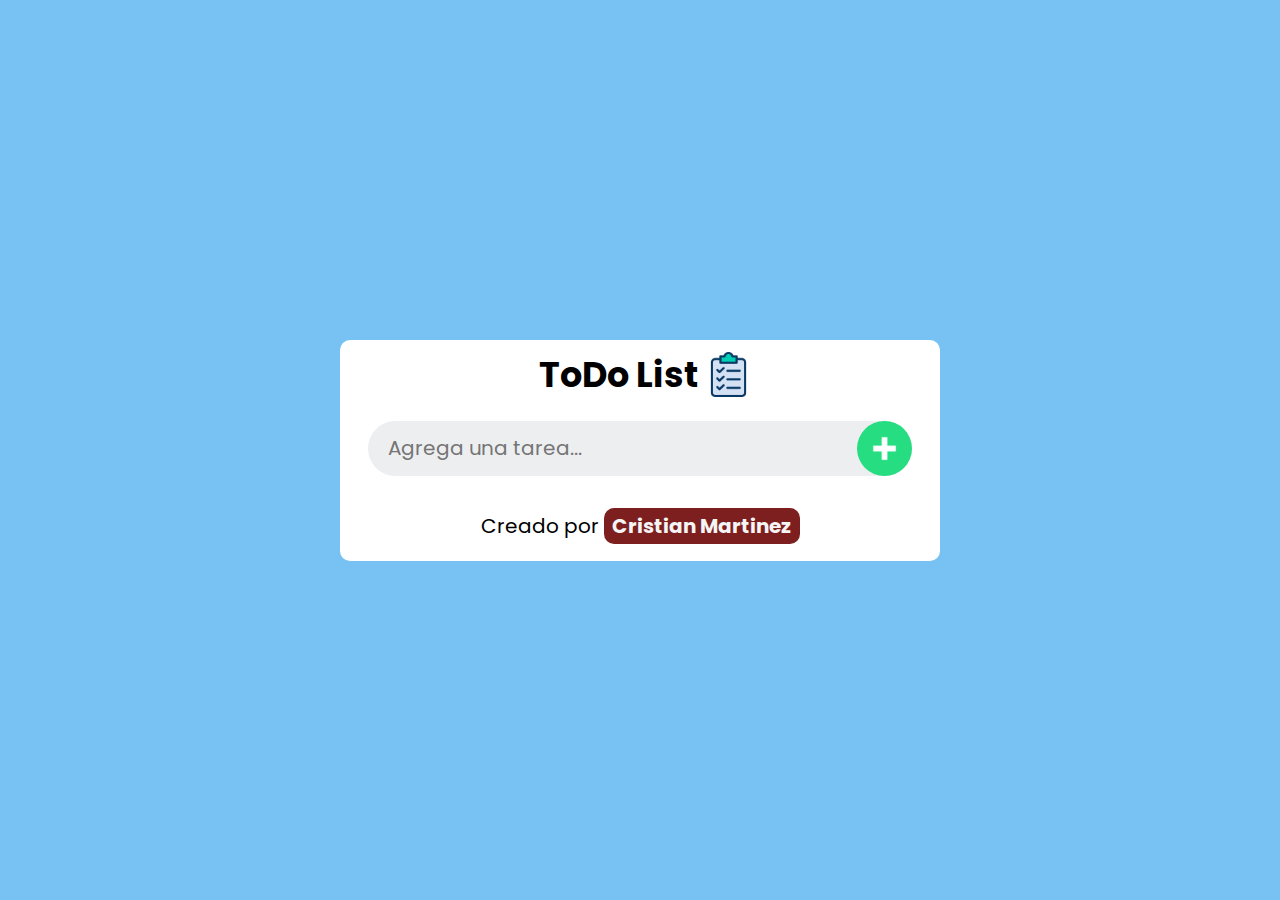
<file: index.html>
<!doctype html>
<html lang="es">
  <head>
    <meta charset="UTF-8" />
    <meta name="viewport" content="width=device-width, initial-scale=1.0" />
    <title>ToDo list App</title>
    <link rel="stylesheet" href="styles.css" />
  </head>
  <body>
    <div class="container">
      <div class="toDo-header">
        <h2 id="title">ToDo List</h2>
        <img src="img/task-icon.png" height="45px" alt="" />
      </div>
      <div class="toDo-body">
        <input
          type="text"
          id="toDo-list-text"
          class="toDo-input"
          maxlength="35"
          placeholder="Agrega una tarea..."
        />
        <img
          src="img/add-task.png"
          height="30px"
          alt="+"
          id="add-task-btn"
          onclick="addTask()"
        />
      </div>
      <h5 id="alertMsg"></h5>
      <ul id="list-items" class="list-items"></ul>

      <div class="footer">
        <p>Creado por <a href="https://github.com/martinez1705cristian-eng"  target="_blank" class="autor">Cristian Martinez</a></p>
      </div>
    </div>

    <script src="app.js"></script>
  </body>
</html>
</file>
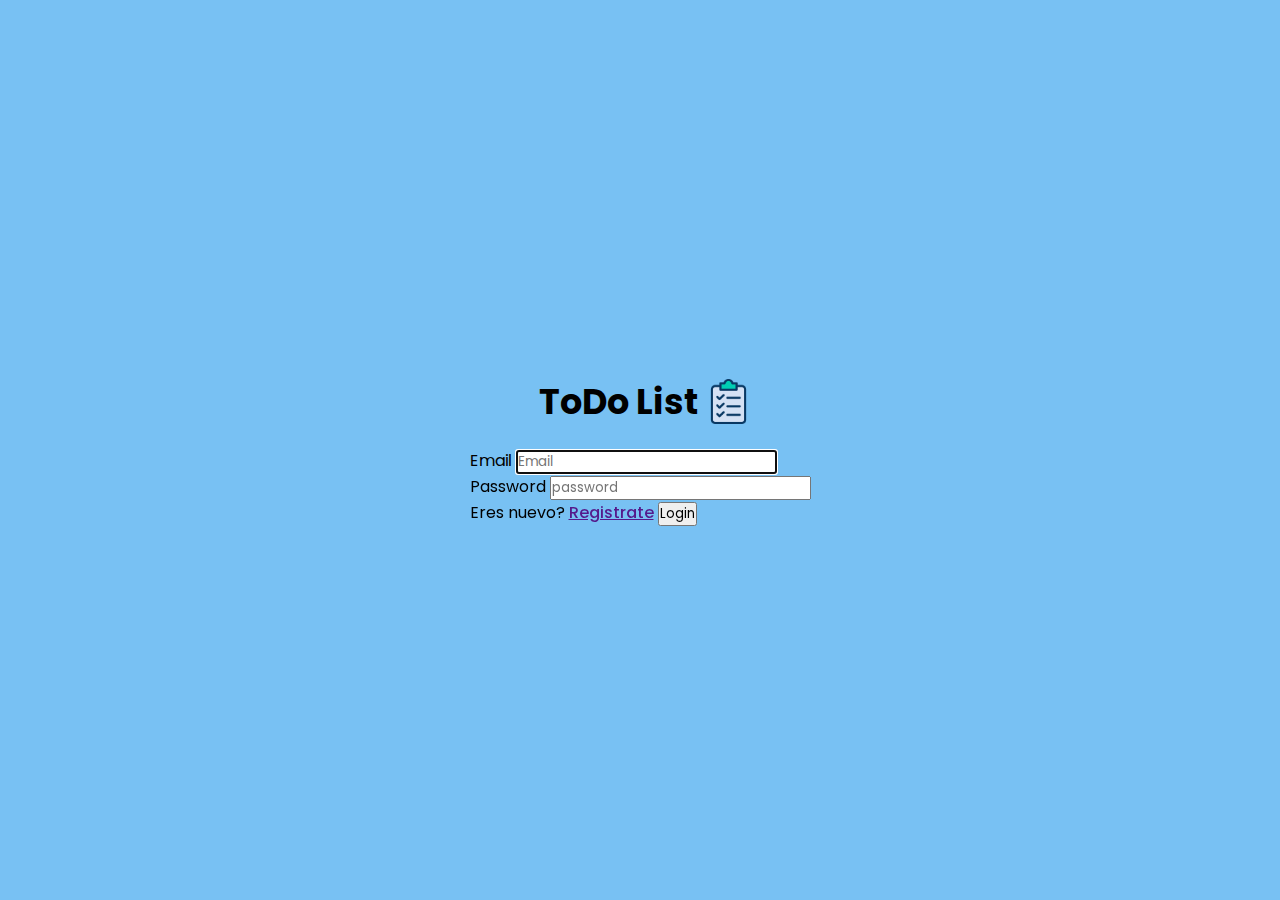
<file: login.html>
<!doctype html>
<html lang="es">
  <head>
    <meta charset="UTF-8" />
    <meta name="viewport" content="width=device-width, initial-scale=1.0" />
    <title>Login TodoList App</title>
    <link rel="stylesheet" href="styles.css" />
  </head>
  <body>
    <div class="container-login">
      <div class="toDo-header">
        <h2 id="title">ToDo List</h2>
        <img src="img/task-icon.png" height="45px" alt="" />
      </div>
      <form action="" id="login-form">
        <div class="form-group email">
          <label for="email">Email</label>
          <input type="email" id="email" placeholder="Email" required autofocus/>
        </div>
        <div class="form-group password">
          <label for="password">Password</label>
          <input
            type="password"
            id="password"
            placeholder="password"
            required
          />
        </div>
        <div class="btns-form">
          <span class="register-text"
            >Eres nuevo? <a href="" class="register-btn" style="font-weight: 500;">Registrate</a></span
          >
          <button type="submit" id="login-btn">Login</button>
        </div>
      </form>
    </div>

    <script src="login.js"></script>
  </body>
</html>
</file>
<file: styles.css>
@import url("https://fonts.googleapis.com/css2?family=Poppins:wght@400;500;600&display=swap");

* {
  font-family: "Poppins", sans-serif;
  padding: 0px;
  margin: 0px;
  box-sizing: border-box;
}

body {
  background-color: #78c1f3;
  min-height: 100vh;
  display: flex;
  align-items: center;
  justify-content: center;
}

.container {
  background-color: #ffffff;
  padding: 8px 8px 20px 8px;
  border-radius: 10px;
  max-width: 600px;
  width: 80%;
}

#title {
  font-size: 35px;
}

.toDo-header {
  display: flex;
  gap: 8px;
  padding-left: 10px;
  justify-content: center;
  align-items: center;
  margin-bottom: 20px;
}

.toDo-body {
  margin: 0 20px;
  display: flex;
  align-items: center;
  justify-content: space-between;
  background: #edeef0;
  border-radius: 30px;
  padding-left: 20px;
  margin-bottom: 25px;
}

.toDo-body input {
  flex: 1;
  border: none;
  outline: none;
  background: transparent;
  padding: 10px 0px;
  font-size: 20px;
}

.toDo-body img {
  cursor: pointer;
  border-radius: 50%;
  height: 55px;
  width: 55px;
}

 

li {
    margin: 0 20px;
  list-style: none;
  font-size: 18px;
  cursor: pointer;
  padding: 10px;
  display: flex;
  align-items: center;
  justify-content: space-between;
  background: #edeef0;
  margin-bottom: 10px;
  border-radius: 5px;
}

h5 {
  font-size: 20px;
  text-align: center;
  margin-bottom: 10px;
  color: green;
}

.task-controls {
  width: 40px;
  height: 40px;
  padding: 3px;
  margin-right: 5px;
}

.footer {
 display: flex;
 justify-content: center;
 padding-top: 10px;
}
.footer > *{
  font-size: 20px;
}

.autor{
  outline: none;
  text-decoration: none;
  color: whitesmoke;
  font-weight: bold;
  background-color:rgb(126, 31, 31);
  padding: 4px 8px;
  border-radius: 10px;
}
</file>
